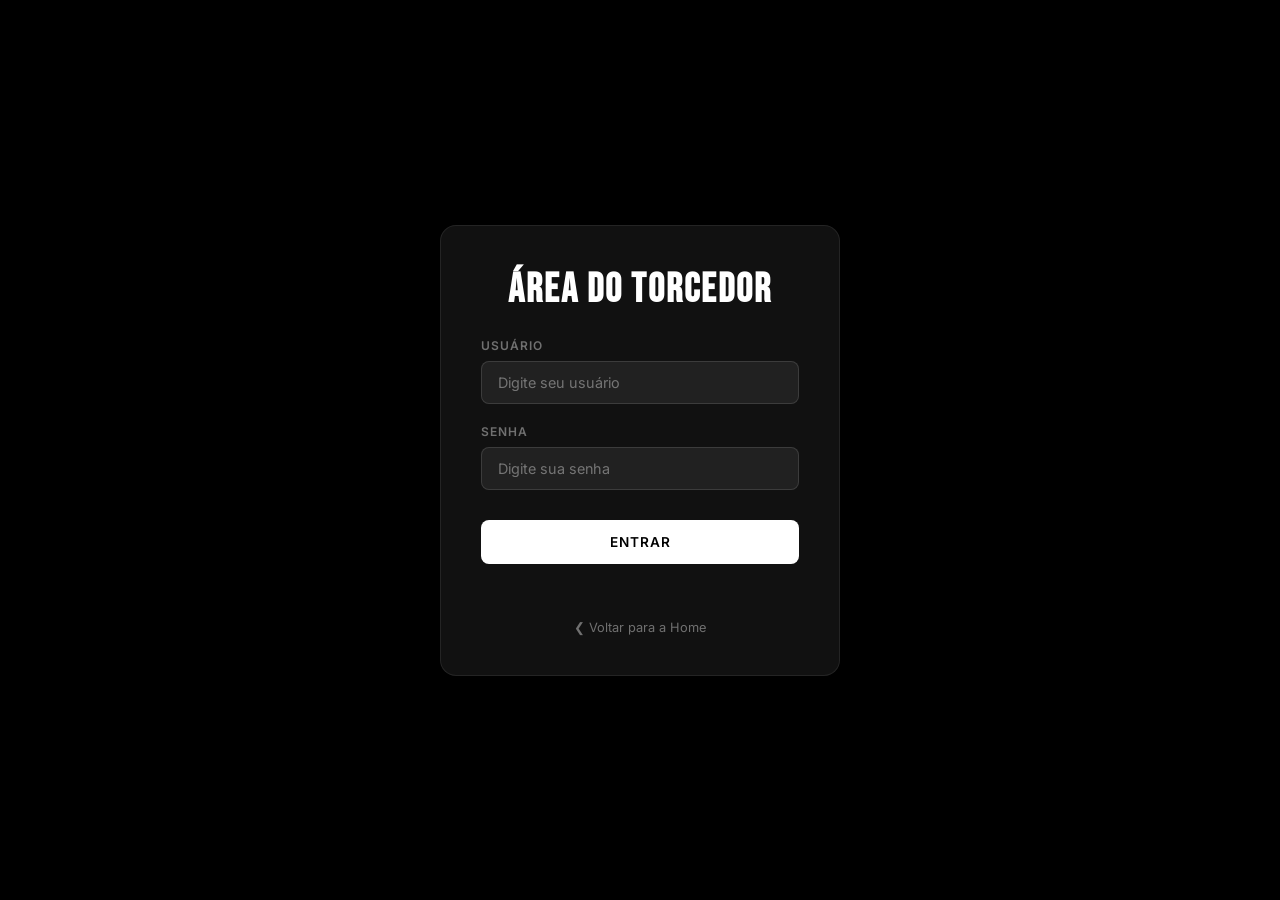
<file: public/login.html>
<!DOCTYPE html>
<html lang="pt-BR">
<head>
    <meta charset="UTF-8">
    <meta name="viewport" content="width=device-width, initial-scale=1.0">
    <title>Login - World Cup 2026</title>
    <link rel="stylesheet" href="../assets/css/style.css">
    <link href="https://fonts.googleapis.com/css2?family=Bebas+Neue&family=Inter:wght@400;600&display=swap" rel="stylesheet">
    <style>
        body {
            background-color: #000;
            color: #fff;
            display: flex;
            justify-content: center;
            align-items: center;
            min-height: 100vh;
        }
        .login-card {
            background: #111;
            border: 1px solid rgba(255, 255, 255, 0.08);
            border-radius: 16px;
            padding: 40px;
            width: 100%;
            max-width: 400px;
            box-shadow: 0 16px 48px rgba(0, 0, 0, 0.4);
        }
        .login-title {
            font-family: 'Bebas Neue', sans-serif;
            font-size: 2.5rem;
            letter-spacing: 2px;
            margin-bottom: 24px;
            text-align: center;
        }
        .form-group {
            margin-bottom: 20px;
        }
        .form-group label {
            display: block;
            font-size: 0.75rem;
            font-weight: 600;
            text-transform: uppercase;
            letter-spacing: 1px;
            color: rgba(255, 255, 255, 0.4);
            margin-bottom: 8px;
        }
        .form-control {
            width: 100%;
            background: rgba(255, 255, 255, 0.07);
            border: 1px solid rgba(255, 255, 255, 0.12);
            border-radius: 8px;
            padding: 12px 16px;
            color: #fff;
            font-family: 'Inter', sans-serif;
            font-size: 0.9rem;
            outline: none;
            transition: border-color 0.2s;
        }
        .form-control:focus {
            border-color: rgba(255, 255, 255, 0.4);
        }
        .submit-btn {
            width: 100%;
            background: #fff;
            color: #000;
            border: none;
            border-radius: 8px;
            padding: 14px;
            font-family: 'Inter', sans-serif;
            font-size: 0.85rem;
            font-weight: 600;
            text-transform: uppercase;
            letter-spacing: 1px;
            cursor: pointer;
            transition: background 0.2s, transform 0.1s;
            margin-top: 10px;
        }
        .submit-btn:hover {
            background: rgba(255, 255, 255, 0.9);
        }
        .submit-btn:active {
            transform: scale(0.98);
        }
        .msg-box {
            font-size: 0.8rem;
            color: #ff4a4a;
            text-align: center;
            margin-top: 16px;
            min-height: 20px;
        }
        .back-link {
            display: block;
            text-align: center;
            margin-top: 20px;
            font-size: 0.8rem;
            color: rgba(255, 255, 255, 0.4);
            text-decoration: none;
        }
        .back-link:hover {
            color: #fff;
        }
    </style>
</head>
<body>

<div class="login-card">
    <h2 class="login-title">Área do Torcedor</h2>
    <form id="loginForm">
        <div class="form-group">
            <label for="txtLogin">Usuário</label>
            <input type="text" id="txtLogin" class="form-control" placeholder="Digite seu usuário" required>
        </div>
        <div class="form-group">
            <label for="txtSenha">Senha</label>
            <input type="password" id="txtSenha" class="form-control" placeholder="Digite sua senha" required>
        </div>
        <button type="submit" class="submit-btn">Entrar</button>
    </form>
    <div id="msg" class="msg-box"></div>
    <a href="index.html" class="back-link">❮ Voltar para a Home</a>
</div>

<script src="../assets/js/login.js"></script>
</body>
</html>
</file>
<file: assets/css/style.css>
* {
    margin: 0;
    padding: 0;
    box-sizing: border-box;
}

:root {
    --bg-color: #f4f4f4;
    --header-bg: #000000;
    --section-bg: #000000;
    --accent: #ffffff;
}

body,
.main-header,
#country-section,
h1,
p {
    transition:
        background-color 0.6s ease,
        color 0.6s ease;
}

body {
    font-family: 'Inter', sans-serif;
    background-color: var(--bg-color);
}

.main-header {
    background-color: var(--header-bg);
    color: #fff;
    height: 70px;
    display: flex;
    align-items: center;
    justify-content: space-between;
    padding: 0 20px;
    position: relative;
}

.menu-icon {
    cursor: pointer;
    display: flex;
    flex-direction: column;
    gap: 4px;
    padding: 10px;
    border-radius: 50%;
    background: #1a1a1a;
    transition: background 0.3s;
}
.menu-icon:hover {
    background: #333;
}

.menu-icon span {
    display: block;
    width: 18px;
    height: 2px;
    background-color: #fff;
}

.logo-container {
    background-color: #000;
    padding: 10px;
    border-radius: 0 0 10px 10px;
    position: absolute;
    top: 0;
    left: 65px;
    z-index: 10;
    height: 100px;
    display: flex;
    align-items: center;
    box-shadow: 0 4px 6px rgba(0,0,0,0.3);
}

.logo-container img {
    height: 80px;
}

main {
    height: 60vh;
    display: flex;
    justify-content: space-around;
    align-items: center;
    padding: 40px 20px 20px;
    gap: 40px;
}

.image-wrapper {
    position: relative;
    display: flex;
    justify-content: center;
    align-items: center;
    flex: 1;
}

.image-overlay {
    position: absolute;
    inset: 0;
    background: white;
    opacity: 0;
    border-radius: 16px;
    pointer-events: none;
    transition: opacity 0.15s ease;
    z-index: 2;
}
.image-overlay.flash {
    opacity: 1;
}

#main-image {
    height: 300px;
    width: auto;
    object-fit: contain;
    border-radius: 16px;
    box-shadow:
        0 8px 32px rgba(0, 0, 0, 0.18),
        0 2px 8px rgba(0, 0, 0, 0.10);
    background: rgba(255,255,255,0.05);
    transition:
        opacity 0.35s ease,
        transform 0.35s ease,
        box-shadow 0.6s ease,
        width 0.4s ease,
        height 0.4s ease;
}

#main-image:hover {
    transform: scale(1.03);
    box-shadow:
        0 16px 48px rgba(0, 0, 0, 0.22),
        0 4px 12px rgba(0, 0, 0, 0.12);
}

#main-image.fading {
    opacity: 0;
    transform: scale(0.97);
}

.text-section {
    flex: 1;
    display: flex;
    justify-content: center;
    align-items: flex-start;
    flex-direction: column;
    gap: 12px;
}

h1 {
    font-family: 'Bebas Neue', sans-serif;
    font-size: 3.5rem;
    line-height: 1;
    letter-spacing: 2px;
    color: #111;
    transition: color 0.6s ease;
}

h1 .year {
    color: #888;
    font-size: 2.8rem;
}

p {
    font-size: 1rem;
    color: #555;
    max-width: 320px;
    line-height: 1.6;
    transition: color 0.6s ease;
}

#country-section {
    display: flex;
    justify-content: space-evenly;
    align-items: center;
    height: 200px;
    background-color: #000;
    margin: 20px;
    border-radius: 16px;
    transition: background-color 0.6s ease;
    gap: 20px;
}

.country-ball {
    display: flex;
    flex-direction: column;
    align-items: center;
    gap: 10px;
}

.country-label {
    color: #fff;
    font-size: 0.75rem;
    font-weight: 600;
    letter-spacing: 1.5px;
    text-transform: uppercase;
    opacity: 0.75;
    transition: opacity 0.3s;
}

.country-ball:hover .country-label {
    opacity: 1;
}

.country-button {
    width: 90px;
    height: 90px;
    border: none;
    border-radius: 50%;
    overflow: hidden;
    cursor: pointer;
    padding: 0;
    display: flex;
    justify-content: center;
    align-items: center;
    background: #fff;
    box-shadow:
        0 4px 16px rgba(0,0,0,0.4),
        0 0 0 3px rgba(255,255,255,0.15);
    transition:
        transform 0.25s ease,
        box-shadow 0.25s ease;
}

.country-button:hover {
    transform: scale(1.12) translateY(-4px);
    box-shadow:
        0 12px 32px rgba(0,0,0,0.5),
        0 0 0 4px rgba(255,255,255,0.4);
}

.country-button:active {
    transform: scale(1.05) translateY(-2px);
}

.country-button img {
    width: 100%;
    height: 100%;
    object-fit: cover;
    display: block;
}

.country-button.active {
    box-shadow:
        0 12px 32px rgba(0,0,0,0.5),
        0 0 0 4px rgba(255,255,255,0.9);
    transform: scale(1.08) translateY(-3px);
}

#highlights-section {
    margin: 20px;
    padding: 32px;
    background-color: #111;
    border-radius: 16px;
}

.slider-wrapper {
    position: relative;
    display: flex;
    align-items: center;
}

.slider-container {
    display: flex;
    overflow-x: hidden;
    scroll-behavior: smooth;
    width: 100%;
    gap: 16px;
}

.slider-item {
    flex: 0 0 100%;
    background: #1a1a1a;
    border: 1px solid rgba(255, 255, 255, 0.07);
    border-radius: 14px;
    overflow: hidden;
    display: flex;
    height: 220px;
    cursor: pointer;
    transition: border-color 0.3s;
}

.slider-item:hover {
    border-color: rgba(255, 255, 255, 0.2);
}

.slider-img {
    width: 35%;
    object-fit: cover;
}

.slider-info {
    padding: 24px;
    flex: 1;
    display: flex;
    flex-direction: column;
    justify-content: center;
}

.slider-control {
    position: absolute;
    top: 50%;
    transform: translateY(-50%);
    background: rgba(0, 0, 0, 0.7);
    border: 1px solid rgba(255, 255, 255, 0.15);
    color: #fff;
    width: 44px;
    height: 44px;
    border-radius: 50%;
    cursor: pointer;
    z-index: 10;
    font-size: 1.2rem;
    display: flex;
    align-items: center;
    justify-content: center;
    transition: background 0.2s;
}

.slider-control:hover {
    background: rgba(255, 255, 255, 0.2);
}

.prev-btn { left: -16px; }
.next-btn { right: -16px; }

#encyclopedia-section {
    margin: 20px;
    padding: 32px;
    background-color: #111;
    border-radius: 16px;
}

.enc-header {
    margin-bottom: 24px;
}

.enc-title {
    font-family: 'Bebas Neue', sans-serif;
    font-size: 2.8rem;
    letter-spacing: 2px;
    color: #fff;
    line-height: 1;
    margin-bottom: 6px;
}

.enc-subtitle {
    font-size: 0.85rem;
    color: rgba(255, 255, 255, 0.45);
    letter-spacing: 0.5px;
}

.enc-toolbar {
    display: flex;
    align-items: center;
    justify-content: space-between;
    margin-bottom: 24px;
    gap: 16px;
    flex-wrap: wrap;
}

.enc-filters {
    display: flex;
    gap: 8px;
    flex-wrap: wrap;
}

.enc-filter-btn {
    font-family: 'Inter', sans-serif;
    font-size: 0.75rem;
    font-weight: 600;
    letter-spacing: 1px;
    text-transform: uppercase;
    padding: 6px 16px;
    border-radius: 999px;
    border: 1px solid rgba(255, 255, 255, 0.15);
    background: transparent;
    color: rgba(255, 255, 255, 0.5);
    cursor: pointer;
    transition: all 0.2s ease;
}

.enc-filter-btn:hover {
    border-color: rgba(255, 255, 255, 0.4);
    color: rgba(255, 255, 255, 0.8);
}

.enc-filter-btn.active {
    background: #fff;
    border-color: #fff;
    color: #000;
}

.enc-search-wrapper {
    position: relative;
    display: flex;
    align-items: center;
}

.enc-search-icon {
    position: absolute;
    left: 12px;
    width: 14px;
    height: 14px;
    color: rgba(255, 255, 255, 0.35);
    pointer-events: none;
}

.enc-search {
    font-family: 'Inter', sans-serif;
    font-size: 0.8rem;
    background: rgba(255, 255, 255, 0.07);
    border: 1px solid rgba(255, 255, 255, 0.12);
    border-radius: 999px;
    color: rgba(255, 255, 255, 0.7);
    padding: 7px 16px 7px 34px;
    width: 240px;
    outline: none;
    transition: border-color 0.2s, background 0.2s;
}

.enc-search::placeholder {
    color: rgba(255, 255, 255, 0.25);
}

.enc-search:focus {
    border-color: rgba(255, 255, 255, 0.35);
    background: rgba(255, 255, 255, 0.1);
}

.enc-grid {
    display: grid;
    grid-template-columns: repeat(4, minmax(0, 1fr));
    gap: 12px;
}

@media (max-width: 900px) {
    .enc-grid { grid-template-columns: repeat(2, minmax(0, 1fr)); }
}

@media (max-width: 500px) {
    .enc-grid { grid-template-columns: 1fr; }
}

.enc-card {
    background: #1a1a1a;
    border: 1px solid rgba(255, 255, 255, 0.07);
    border-radius: 14px;
    overflow: hidden;
    transition: transform 0.22s ease, border-color 0.22s ease, box-shadow 0.22s ease;
    cursor: pointer;
    position: relative;
}

.enc-card:hover {
    transform: translateY(-4px);
    border-color: rgba(255, 255, 255, 0.2);
    box-shadow: 0 12px 32px rgba(0, 0, 0, 0.4);
}

.enc-card-thumb {
    width: 100%;
    height: 140px;
    display: flex;
    align-items: center;
    justify-content: center;
    position: relative;
    overflow: hidden;
}

.enc-card-thumb img {
    width: 100%;
    height: 100%;
    object-fit: cover;
    object-position: center;
    display: block;
}

.enc-fallback {
    display: flex;
    align-items: center;
    justify-content: center;
    width: 100%;
    height: 100%;
    font-family: 'Bebas Neue', sans-serif;
    font-size: 1.4rem;
    letter-spacing: 2px;
    color: rgba(255, 255, 255, 0.3);
}

.thumb-jogador { background: #0d1f0d; }
.thumb-edicao  { background: #0d0d1f; }
.thumb-time    { background: #1a0d0d; }
.thumb-jogo    { background: #1a1200; }

.enc-thumb-year {
    font-family: 'Bebas Neue', sans-serif;
    font-size: 3rem;
    letter-spacing: 4px;
    color: rgba(255, 255, 255, 0.15);
}

.enc-flag {
    width: 70px;
    height: auto;
    border-radius: 6px;
    opacity: 0.85;
    box-shadow: 0 4px 16px rgba(0,0,0,0.5);
}

.enc-placar {
    display: flex;
    align-items: center;
    gap: 8px;
    font-family: 'Bebas Neue', sans-serif;
    font-size: 3rem;
    color: rgba(255, 255, 255, 0.2);
    letter-spacing: 2px;
}

.enc-placar-x {
    font-size: 1.5rem;
    color: rgba(255, 255, 255, 0.1);
}

.enc-card-body {
    padding: 12px 14px 14px;
}

.enc-badge {
    display: inline-block;
    font-family: 'Inter', sans-serif;
    font-size: 0.62rem;
    font-weight: 600;
    letter-spacing: 1.2px;
    text-transform: uppercase;
    padding: 3px 9px;
    border-radius: 999px;
    margin-bottom: 8px;
}

.badge-jogador { background: rgba(60, 180, 90, 0.18);  color: #6ddc8a; }
.badge-edicao  { background: rgba(80, 120, 220, 0.18); color: #7aacff; }
.badge-time    { background: rgba(220, 160, 40, 0.18); color: #f0be5a; }
.badge-jogo    { background: rgba(210, 70, 70, 0.18);  color: #f07a7a; }

.enc-card-name {
    font-family: 'Bebas Neue', sans-serif;
    font-size: 1.15rem;
    letter-spacing: 1px;
    color: #fff;
    line-height: 1.1;
    margin-bottom: 5px;
}

.enc-card-sub {
    font-family: 'Inter', sans-serif;
    font-size: 0.75rem;
    color: rgba(255, 255, 255, 0.45);
    line-height: 1.5;
    margin-bottom: 10px;
}

.enc-card-meta {
    display: flex;
    justify-content: space-between;
    font-family: 'Inter', sans-serif;
    font-size: 0.7rem;
    font-weight: 600;
    color: rgba(255, 255, 255, 0.25);
    letter-spacing: 0.5px;
    padding-top: 10px;
    border-top: 1px solid rgba(255, 255, 255, 0.06);
}

#analytics-section {
    margin: 20px;
    padding: 32px;
    background-color: #111;
    border-radius: 16px;
}

.chart-wrapper {
    width: 100%;
    height: 320px;
    position: relative;
}

#student-profile-footer {
    margin: 20px;
    padding: 24px;
    background-color: #111;
    border: 1px solid rgba(255, 255, 255, 0.08);
    border-radius: 16px;
}

.profile-card {
    display: flex;
    align-items: center;
    gap: 20px;
}

.profile-avatar {
    width: 60px;
    height: 60px;
    background: #333;
    color: #fff;
    border-radius: 50%;
    display: flex;
    align-items: center;
    justify-content: center;
    font-family: 'Bebas Neue', sans-serif;
    font-size: 1.8rem;
    border: 2px solid rgba(255, 255, 255, 0.2);
}

.profile-details h3 {
    font-family: 'Bebas Neue', sans-serif;
    font-size: 1.5rem;
    color: #fff;
    letter-spacing: 1px;
    margin-bottom: 2px;
}

.profile-details .institution {
    font-size: 0.85rem;
    color: rgba(255, 255, 255, 0.6);
}

.profile-details .course {
    font-size: 0.75rem;
    color: rgba(255, 255, 255, 0.4);
}

.fav-toggle-btn {
    position: absolute;
    top: 12px;
    right: 12px;
    background: rgba(0, 0, 0, 0.6);
    border: 1px solid rgba(255, 255, 255, 0.2);
    color: #fff;
    border-radius: 50%;
    width: 32px;
    height: 32px;
    display: flex;
    align-items: center;
    justify-content: center;
    cursor: pointer;
    z-index: 5;
    font-size: 0.9rem;
    transition: background 0.2s;
}

.fav-toggle-btn:hover {
    background: rgba(255, 255, 255, 0.2);
}

.admin-badge-nav {
    color: #ff4a4a;
    text-decoration: none;
    font-size: 0.8rem;
    font-weight: 600;
    text-transform: uppercase;
    letter-spacing: 1px;
    border: 1px solid #ff4a4a;
    padding: 4px 12px;
    border-radius: 999px;
    transition: background 0.2s, color 0.2s;
}

.admin-badge-nav:hover {
    background: #ff4a4a;
    color: #000;
}

.drawer-overlay {
  position: fixed;
  inset: 0;
  background: rgba(0,0,0,0.72);
  z-index: 999;
  opacity: 0;
  pointer-events: none;
  transition: opacity 0.35s ease;
}
.drawer-overlay.open {
  opacity: 1;
  pointer-events: all;
}

.drawer {
  position: fixed;
  bottom: 0;
  left: 0;
  right: 0;
  z-index: 1000;
  background: #111;
  border-radius: 2vw 2vw 0 0;
  border-top: 1px solid rgba(255,255,255,0.09);
  transform: translateY(100%);
  transition: transform 0.4s cubic-bezier(0.32, 0.72, 0, 1);
  max-height: 88vh;
  overflow-y: auto;
}
.drawer.open {
  transform: translateY(0);
}

.drawer-handle {
  width: 5%;
  height: 4px;
  background: rgba(255,255,255,0.15);
  border-radius: 999px;
  margin: 2% auto 0;
}

.drawer-inner {
  padding: 3% 4% 8%;
}

.drawer-hero {
  display: flex;
  gap: 4%;
  align-items: flex-start;
  margin-bottom: 5%;
}

.drawer-photo,
.drawer-photo-fallback {
  width: 18%;
  aspect-ratio: 1;
  border-radius: 2vw;
  flex-shrink: 0;
  border: 1px solid rgba(255,255,255,0.08);
  background: #0d1f0d;
}

.drawer-photo {
  object-fit: cover;
  object-position: top center;
}

.drawer-photo-fallback {
  display: flex;
  align-items: center;
  justify-content: center;
  font-family: 'Bebas Neue', sans-serif;
  font-size: 3vw;
  letter-spacing: 0.2vw;
  color: rgba(255,255,255,0.25);
  text-align: center;
}

.drawer-hero-info {
  flex: 1;
  min-width: 0;
}

.drawer-name {
  font-family: 'Bebas Neue', sans-serif;
  font-size: clamp(1.4rem, 4vw, 2rem);
  letter-spacing: 0.15vw;
  color: #fff;
  line-height: 1;
  margin-bottom: 1%;
}

.drawer-sub {
  font-size: clamp(0.7rem, 1.5vw, 0.85rem);
  color: rgba(255,255,255,0.4);
  line-height: 1.5;
}

.drawer-close {
  width: 6%;
  aspect-ratio: 1;
  min-width: 28px;
  border-radius: 50%;
  background: rgba(255,255,255,0.07);
  border: 1px solid rgba(255,255,255,0.1);
  color: rgba(255,255,255,0.5);
  font-size: clamp(0.8rem, 1.5vw, 1rem);
  cursor: pointer;
  display: flex;
  align-items: center;
  justify-content: center;
  flex-shrink: 0;
  align-self: flex-start;
  transition: background 0.2s, color 0.2s;
}
.drawer-close:hover {
  background: rgba(255,255,255,0.13);
  color: #fff;
}

.drawer-stats-grid {
  display: grid;
  grid-template-columns: repeat(3, 1fr);
  gap: 2%;
  margin-bottom: 5%;
}

.stat-box {
  background: #1a1a1a;
  border: 1px solid rgba(255,255,255,0.07);
  border-radius: 1.5vw;
  padding: 4% 2%;
  text-align: center;
}

.stat-value {
  font-family: 'Bebas Neue', sans-serif;
  font-size: clamp(1.4rem, 4vw, 1.8rem);
  color: #fff;
  line-height: 1;
  margin-bottom: 4%;
}

.stat-label {
  font-size: clamp(0.55rem, 1.2vw, 0.65rem);
  font-weight: 600;
  letter-spacing: 0.1vw;
  text-transform: uppercase;
  color: rgba(255,255,255,0.3);
}

.drawer-section-title {
  font-family: 'Bebas Neue', sans-serif;
  font-size: clamp(0.75rem, 1.5vw, 0.95rem);
  letter-spacing: 0.2vw;
  color: rgba(255,255,255,0.3);
  text-transform: uppercase;
  margin-bottom: 3%;
}

.drawer-info-grid {
  display: grid;
  grid-template-columns: 1fr 1fr;
  gap: 2%;
  margin-bottom: 5%;
}

.info-row {
  background: #1a1a1a;
  border: 1px solid rgba(255,255,255,0.07);
  border-radius: 1.2vw;
  padding: 3% 4%;
  display: flex;
  flex-direction: column;
  gap: 4%;
}

.info-label {
  font-size: clamp(0.55rem, 1vw, 0.65rem);
  font-weight: 600;
  letter-spacing: 0.1vw;
  text-transform: uppercase;
  color: rgba(255,255,255,0.25);
}

.info-value {
  font-size: clamp(0.75rem, 1.5vw, 0.85rem);
  font-weight: 500;
  color: rgba(255,255,255,0.75);
}

.drawer-loading {
  display: flex;
  flex-direction: column;
  align-items: center;
  gap: 3%;
  padding: 10% 0;
  color: rgba(255,255,255,0.3);
  font-size: clamp(0.7rem, 1.5vw, 0.85rem);
  letter-spacing: 0.1vw;
}

.spinner {
  width: 5vw;
  height: 5vw;
  min-width: 24px;
  min-height: 24px;
  max-width: 32px;
  max-height: 32px;
  border: 2px solid rgba(255,255,255,0.08);
  border-top-color: #6ddc8a;
  border-radius: 50%;
  animation: spin 0.8s linear infinite;
}

@keyframes spin { to { transform: rotate(360deg); } }

.drawer-error {
  text-align: center;
  padding: 10% 0;
  font-size: clamp(0.7rem, 1.5vw, 0.85rem);
  color: rgba(255,255,255,0.25);
}

.login-btn {
    font-family: 'Inter', sans-serif;
    font-size: 0.8rem;
    font-weight: 600;
    letter-spacing: 1px;
    text-transform: uppercase;
    color: #fff;
    background: rgba(255, 255, 255, 0.08);
    border: 1px solid rgba(255, 255, 255, 0.2);
    padding: 8px 20px;
    border-radius: 999px;
    cursor: pointer;
    transition: background-color 0.3s ease, border-color 0.3s ease, color 0.3s ease, transform 0.2s ease;
}

.login-btn:hover {
    background: #fff;
    color: #000;
    border-color: #fff;
    transform: translateY(-1px);
}

.login-btn:active {
    transform: translateY(0);
}

@media (max-width: 768px) {
    .slider-item {
        flex-direction: column;
        height: auto;
    }
    .slider-img {
        width: 100%;
        height: 160px;
    }
}
</file>
